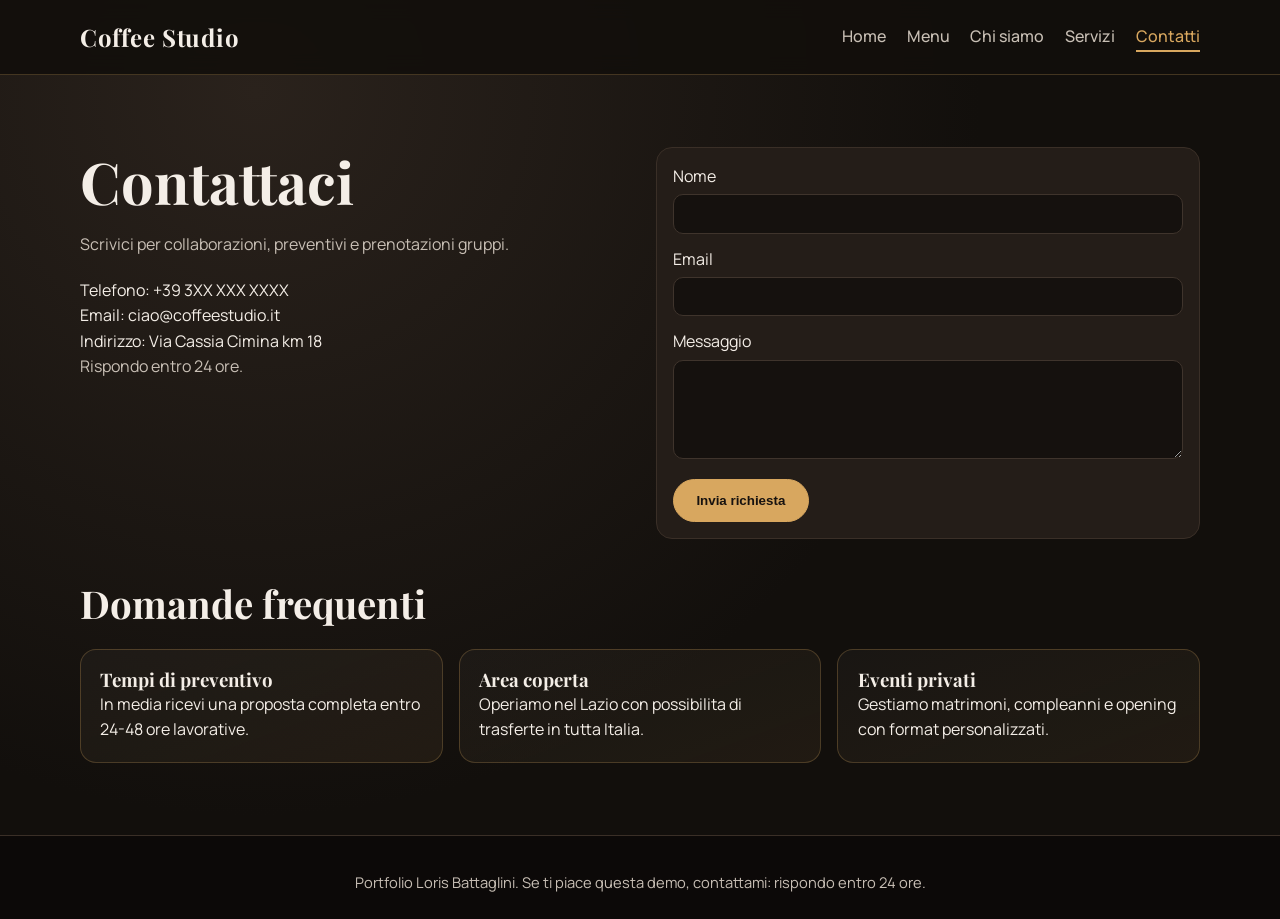
<file: contatti.html>
﻿<!DOCTYPE html>
<html lang="it">
<head>
  <meta charset="UTF-8">
  <meta name="viewport" content="width=device-width, initial-scale=1.0">
  <title>Contatti | Coffee Studio - Portfolio Loris Battaglini</title>
  <link rel="stylesheet" href="aicoffee.css">
</head>
<body>
  <header class="site-header">
    <div class="container nav-wrap">
      <a class="logo" href="aicoffee.html">Coffee Studio</a>
      <nav>
        <ul class="nav-links">
          <li><a href="aicoffe.html">Home</a></li>
          <li><a href="menu.html">Menu</a></li>
          <li><a href="chi-siamo.html">Chi siamo</a></li>
          <li><a href="servizi.html">Servizi</a></li>
          <li><a href="contatti.html" class="active">Contatti</a></li>
        </ul>
      </nav>
    </div>
  </header>

  <main class="section">
    <div class="container contact-layout">
      <section>
        <h1>Contattaci</h1>
        <p class="lead">Scrivici per collaborazioni, preventivi e prenotazioni gruppi.</p>
        <p>Telefono: +39 3XX XXX XXXX</p>
        <p>Email: ciao@coffeestudio.it</p>
        <p>Indirizzo: Via Cassia Cimina km 18</p>
        <p class="lead">Rispondo entro 24 ore.</p>
      </section>

      <form class="contact-form" action="#" method="post">
        <label for="name">Nome</label>
        <input id="name" name="name" type="text" required>

        <label for="email">Email</label>
        <input id="email" name="email" type="email" required>

        <label for="message">Messaggio</label>
        <textarea id="message" name="message" rows="5" required></textarea>

        <button type="submit" class="btn">Invia richiesta</button>
      </form>
    </div>

    <section class="container section-inner">
      <h2>Domande frequenti</h2>
      <div class="cards">
        <article class="card">
          <h3>Tempi di preventivo</h3>
          <p>In media ricevi una proposta completa entro 24-48 ore lavorative.</p>
        </article>
        <article class="card">
          <h3>Area coperta</h3>
          <p>Operiamo nel Lazio con possibilita di trasferte in tutta Italia.</p>
        </article>
        <article class="card">
          <h3>Eventi privati</h3>
          <p>Gestiamo matrimoni, compleanni e opening con format personalizzati.</p>
        </article>
      </div>
    </section>
  </main>

  <footer class="site-footer compact-footer">
    <p class="copy">Portfolio Loris Battaglini. Se ti piace questa demo, contattami: rispondo entro 24 ore.</p>
  </footer>
  <script src="aicoffee.js"></script>
</body>
</html>
</file>
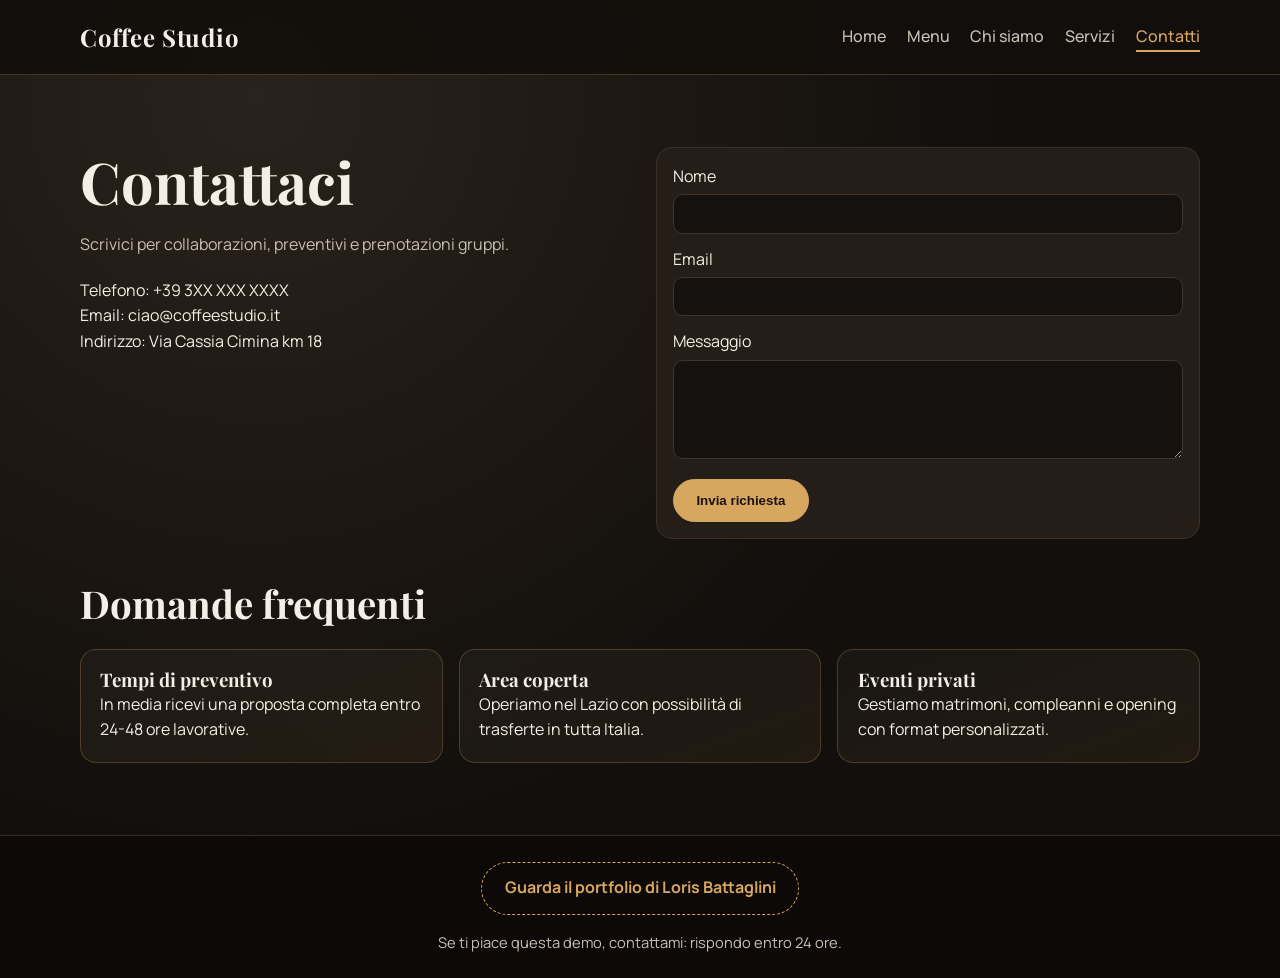
<file: assets/html/contatti.html>
<!DOCTYPE html>
<html lang="it">
<head>
  <meta charset="UTF-8">
  <meta name="viewport" content="width=device-width, initial-scale=1.0">
  <title>Contatti | Coffee Studio - Portfolio Loris Battaglini</title>
  <link rel="stylesheet" href="../css/style.css">
</head>
<body>
  <header class="site-header">
    <div class="container nav-wrap">
      <a class="logo" href="../../index.html">Coffee Studio</a>
      <nav>
        <ul class="nav-links">
          <li><a href="../../index.html">Home</a></li>
          <li><a href="menu.html">Menu</a></li>
          <li><a href="chi-siamo.html">Chi siamo</a></li>
          <li><a href="servizi.html">Servizi</a></li>
          <li><a href="contatti.html" class="active">Contatti</a></li>
        </ul>
      </nav>
    </div>
  </header>

  <main class="section">
    <div class="container contact-layout">
      <section>
        <h1>Contattaci</h1>
        <p class="lead">Scrivici per collaborazioni, preventivi e prenotazioni gruppi.</p>
        <p>Telefono: +39 3XX XXX XXXX</p>
        <p>Email: ciao@coffeestudio.it</p>
        <p>Indirizzo: Via Cassia Cimina km 18</p>
      </section>

      <form class="contact-form" action="#" method="post">
        <label for="name">Nome</label>
        <input id="name" name="name" type="text" required>

        <label for="email">Email</label>
        <input id="email" name="email" type="email" required>

        <label for="message">Messaggio</label>
        <textarea id="message" name="message" rows="5" required></textarea>

        <button type="submit" class="btn">Invia richiesta</button>
      </form>
    </div>

    <section class="container section-inner">
      <h2>Domande frequenti</h2>
      <div class="cards">
        <article class="card">
          <h3>Tempi di preventivo</h3>
          <p>In media ricevi una proposta completa entro 24-48 ore lavorative.</p>
        </article>
        <article class="card">
          <h3>Area coperta</h3>
          <p>Operiamo nel Lazio con possibilità di trasferte in tutta Italia.</p>
        </article>
        <article class="card">
          <h3>Eventi privati</h3>
          <p>Gestiamo matrimoni, compleanni e opening con format personalizzati.</p>
        </article>
      </div>
    </section>
  </main>

  <footer class="site-footer compact-footer">
   <div class="footer-cta">
      <a class="btn btn-ghost" href="https://Loris-Battaglini.github.io/" target="_blank" rel="noopener noreferrer">Guarda il portfolio di Loris Battaglini</a>
    </div>
    <p class="copy">Se ti piace questa demo, contattami: rispondo entro 24 ore.</p>
  </footer>
  <script src="../javascript/aicoffee.js"></script>
</body>
</html>
</file>
<file: aicoffee.css>
﻿@import url("https://fonts.googleapis.com/css2?family=Playfair+Display:wght@400;600;700&family=Manrope:wght@400;500;700&display=swap");

:root {
  --bg: #120f0c;
  --bg-soft: #1b1713;
  --surface: #241d18;
  --gold: #d8a75f;
  --text: #f4eee7;
  --muted: #c8bfb5;
  --line: #3a2f27;
}

* {
  box-sizing: border-box;
  margin: 0;
  padding: 0;
}

body {
  font-family: "Manrope", sans-serif;
  color: var(--text);
  background: radial-gradient(circle at 20% 10%, #2a221c 0%, var(--bg) 55%);
  line-height: 1.6;
}

.container {
  width: min(1120px, 92%);
  margin: 0 auto;
}

.site-header {
  position: sticky;
  top: 0;
  z-index: 100;
  background: rgba(18, 15, 12, 0.9);
  border-bottom: 1px solid rgba(216, 167, 95, 0.25);
  backdrop-filter: blur(10px);
}

.nav-wrap {
  min-height: 74px;
  display: flex;
  align-items: center;
  justify-content: space-between;
}

.logo {
  color: var(--text);
  text-decoration: none;
  font: 700 1.5rem "Playfair Display", serif;
  letter-spacing: 0.03em;
}

.nav-links {
  list-style: none;
  display: flex;
  gap: 1.3rem;
}

.nav-links a {
  text-decoration: none;
  color: var(--muted);
  font-weight: 500;
  padding-bottom: 0.2rem;
  border-bottom: 2px solid transparent;
}

.nav-links a:hover,
.nav-links a.active {
  color: var(--gold);
  border-color: var(--gold);
}

.hero {
  min-height: 80vh;
  position: relative;
  background: url("https://images.unsplash.com/photo-1447933601403-0c6688de566e?q=80&w=1400&auto=format&fit=crop") center/cover no-repeat;
  display: grid;
  align-items: center;
}

.overlay {
  position: absolute;
  inset: 0;
  background: linear-gradient(to right, rgba(10, 8, 6, 0.85), rgba(10, 8, 6, 0.35));
}

.hero-content {
  position: relative;
  max-width: 720px;
  padding: 5rem 0;
}

.kicker {
  text-transform: uppercase;
  letter-spacing: 0.2em;
  color: var(--gold);
  margin-bottom: 1rem;
}

h1,
h2,
h3,
h4 {
  font-family: "Playfair Display", serif;
  line-height: 1.2;
}

h1 {
  font-size: clamp(2rem, 5vw, 3.6rem);
  margin-bottom: 1rem;
}

h2 {
  font-size: clamp(1.6rem, 3vw, 2.4rem);
  margin-bottom: 1rem;
}

.lead {
  color: var(--muted);
  margin-bottom: 1.25rem;
}

.cta-group {
  display: flex;
  gap: 1rem;
  flex-wrap: wrap;
  margin-top: 1.8rem;
}

.btn {
  display: inline-block;
  border: 1px solid var(--gold);
  color: #17120f;
  background: var(--gold);
  text-decoration: none;
  font-weight: 700;
  border-radius: 999px;
  padding: 0.8rem 1.4rem;
  transition: transform 0.22s ease, box-shadow 0.22s ease, filter 0.22s ease;
}

.btn:hover {
  filter: brightness(1.05);
  transform: translateY(-2px);
  box-shadow: 0 10px 24px rgba(216, 167, 95, 0.24);
}

.btn-outline {
  background: transparent;
  color: var(--text);
}

.btn-ghost {
  background: transparent;
  color: var(--gold);
  border-style: dashed;
}

.btn-ghost:hover {
  color: #17120f;
  background: var(--gold);
}

.section {
  padding: 4.5rem 0;
}

.section-alt {
  background: var(--bg-soft);
  border-top: 1px solid var(--line);
  border-bottom: 1px solid var(--line);
}

.grid-two {
  display: grid;
  grid-template-columns: 1.1fr 1fr;
  gap: 2rem;
  align-items: center;
}

.card-image {
  width: 100%;
  height: 420px;
  object-fit: cover;
  border-radius: 18px;
  border: 1px solid rgba(216, 167, 95, 0.3);
}

.feature-list {
  margin: 1rem 0 1.2rem;
  padding-left: 1.2rem;
}

.text-link {
  color: var(--gold);
  text-underline-offset: 0.25rem;
  transition: color 0.22s ease;
}

.text-link:hover {
  color: #f2c281;
}

.center {
  text-align: center;
}

.cards {
  margin-top: 1.4rem;
  display: grid;
  grid-template-columns: repeat(3, minmax(0, 1fr));
  gap: 1rem;
}

.card {
  background: linear-gradient(160deg, rgba(255, 255, 255, 0.03), rgba(216, 167, 95, 0.08));
  border: 1px solid rgba(216, 167, 95, 0.25);
  border-radius: 16px;
  padding: 1.2rem;
  transition: transform 0.25s ease, border-color 0.25s ease, box-shadow 0.25s ease;
}

.card:hover {
  transform: translateY(-6px);
  border-color: rgba(216, 167, 95, 0.48);
  box-shadow: 0 16px 34px rgba(0, 0, 0, 0.32);
}

.card-thumb {
  width: 100%;
  height: 180px;
  object-fit: cover;
  border-radius: 12px;
  margin-bottom: 0.9rem;
  border: 1px solid rgba(216, 167, 95, 0.35);
  transition: transform 0.3s ease, filter 0.3s ease;
}

.card:hover .card-thumb {
  transform: scale(1.03);
  filter: contrast(1.05) saturate(1.06);
}

.card strong {
  display: inline-block;
  margin-top: 0.8rem;
  color: var(--gold);
}

.menu-grid {
  margin-top: 2rem;
  display: grid;
  grid-template-columns: repeat(3, minmax(0, 1fr));
  gap: 1rem;
}

.menu-block {
  background: var(--surface);
  border: 1px solid var(--line);
  border-radius: 14px;
  padding: 1rem;
  transition: transform 0.22s ease, border-color 0.22s ease;
}

.menu-block:hover {
  transform: translateY(-4px);
  border-color: rgba(216, 167, 95, 0.45);
}

.menu-block p {
  display: flex;
  justify-content: space-between;
  gap: 1rem;
  border-bottom: 1px dashed rgba(200, 191, 181, 0.3);
  padding: 0.6rem 0;
}

.menu-block span {
  color: var(--gold);
}

.contact-layout {
  display: grid;
  grid-template-columns: 1fr 1fr;
  gap: 2rem;
}

.contact-form {
  background: var(--surface);
  border: 1px solid var(--line);
  border-radius: 16px;
  padding: 1rem;
  transition: border-color 0.22s ease, box-shadow 0.22s ease;
}

.contact-form:hover {
  border-color: rgba(216, 167, 95, 0.45);
  box-shadow: 0 10px 28px rgba(0, 0, 0, 0.25);
}

.contact-form label {
  display: block;
  margin-bottom: 0.3rem;
}

.contact-form input,
.contact-form textarea {
  width: 100%;
  margin-bottom: 0.8rem;
  background: #15110e;
  border: 1px solid #3f342c;
  border-radius: 10px;
  padding: 0.7rem;
  color: var(--text);
  transition: border-color 0.2s ease, box-shadow 0.2s ease;
}

.contact-form input:focus,
.contact-form textarea:focus {
  outline: none;
  border-color: var(--gold);
  box-shadow: 0 0 0 3px rgba(216, 167, 95, 0.2);
}

.section-inner {
  margin-top: 2.6rem;
}

.stats-grid {
  margin-top: 1rem;
  display: grid;
  grid-template-columns: repeat(3, minmax(0, 1fr));
  gap: 1rem;
}

.stat {
  background: linear-gradient(160deg, rgba(255, 255, 255, 0.02), rgba(216, 167, 95, 0.08));
  border: 1px solid rgba(216, 167, 95, 0.24);
  border-radius: 16px;
  padding: 1.2rem;
  text-align: center;
  transition: transform 0.22s ease, border-color 0.22s ease;
}

.stat:hover {
  transform: translateY(-5px);
  border-color: rgba(216, 167, 95, 0.45);
}

.stat h3 {
  color: var(--gold);
  margin-bottom: 0.4rem;
}

.site-footer {
  border-top: 1px solid var(--line);
  padding: 2rem 0 1.5rem;
  background: rgba(10, 8, 6, 0.7);
}

.footer-grid {
  display: grid;
  grid-template-columns: repeat(3, minmax(0, 1fr));
  gap: 1rem;
}

.copy {
  text-align: center;
  color: var(--muted);
  margin-top: 1rem;
  font-size: 0.92rem;
}

.compact-footer {
  padding-top: 1.2rem;
}

.footer-cta {
  display: flex;
  justify-content: center;
  margin-top: 0.4rem;
}

.reveal {
  opacity: 0;
  transform: translateY(22px);
  transition: opacity 0.6s ease, transform 0.6s ease;
}

.reveal.is-visible {
  opacity: 1;
  transform: translateY(0);
}

.process-flow {
  margin-top: 1.2rem;
  display: grid;
  grid-template-columns: repeat(3, minmax(0, 1fr));
  gap: 1.2rem;
  position: relative;
}

.process-step {
  background: var(--surface);
  border: 1px solid var(--line);
  border-radius: 16px;
  padding: 1rem;
  position: relative;
  transition: transform 0.22s ease, border-color 0.22s ease;
}

.process-step:not(:last-child)::after {
  content: ">";
  position: absolute;
  right: -0.72rem;
  top: 1.1rem;
  color: var(--gold);
  font-weight: 700;
}

.process-step:hover {
  transform: translateY(-4px);
  border-color: rgba(216, 167, 95, 0.45);
}

.step-badge {
  display: inline-flex;
  align-items: center;
  justify-content: center;
  width: 34px;
  height: 34px;
  border-radius: 50%;
  background: rgba(216, 167, 95, 0.18);
  border: 1px solid rgba(216, 167, 95, 0.45);
  color: var(--gold);
  font-weight: 700;
  margin-bottom: 0.6rem;
}

.process-step h3 {
  margin-bottom: 0.45rem;
}

.process-flow.no-cards {
  gap: 0;
  border: 1px solid var(--line);
  border-radius: 16px;
  overflow: hidden;
  background: linear-gradient(160deg, rgba(255, 255, 255, 0.02), rgba(216, 167, 95, 0.07));
}

.process-flow.no-cards .process-step {
  background: transparent;
  border: none;
  border-right: 1px solid var(--line);
  border-radius: 0;
  min-height: 100%;
}

.process-flow.no-cards .process-step:last-child {
  border-right: none;
}

@media (max-width: 900px) {
  .nav-wrap {
    flex-direction: column;
    align-items: flex-start;
    gap: 0.6rem;
    padding: 0.8rem 0;
  }

  .nav-links {
    flex-wrap: wrap;
    gap: 0.9rem;
  }

  .grid-two,
  .menu-grid,
  .cards,
  .stats-grid,
  .process-flow,
  .contact-layout,
  .footer-grid {
    grid-template-columns: 1fr;
  }

  .process-flow::before {
    display: none;
  }

  .process-step:not(:last-child)::after {
    content: "";
  }

  .card-image {
    height: 300px;
  }
}
</file>
<file: assets/css/style.css>
﻿@import url("https://fonts.googleapis.com/css2?family=Playfair+Display:wght@400;600;700&family=Manrope:wght@400;500;700&display=swap");

:root {
  --bg: #120f0c;
  --bg-soft: #1b1713;
  --surface: #241d18;
  --gold: #d8a75f;
  --text: #f4eee7;
  --muted: #c8bfb5;
  --line: #3a2f27;
}

* {
  box-sizing: border-box;
  margin: 0;
  padding: 0;
}

body {
  font-family: "Manrope", sans-serif;
  color: var(--text);
  background: radial-gradient(circle at 20% 10%, #2a221c 0%, var(--bg) 55%);
  line-height: 1.6;
}

.container {
  width: min(1120px, 92%);
  margin: 0 auto;
}

.site-header {
  position: sticky;
  top: 0;
  z-index: 100;
  background: rgba(18, 15, 12, 0.9);
  border-bottom: 1px solid rgba(216, 167, 95, 0.25);
  backdrop-filter: blur(10px);
}

.nav-wrap {
  min-height: 74px;
  display: flex;
  align-items: center;
  justify-content: space-between;
}

.logo {
  color: var(--text);
  text-decoration: none;
  font: 700 1.5rem "Playfair Display", serif;
  letter-spacing: 0.03em;
}

.nav-links {
  list-style: none;
  display: flex;
  gap: 1.3rem;
}

.nav-links a {
  text-decoration: none;
  color: var(--muted);
  font-weight: 500;
  padding-bottom: 0.2rem;
  border-bottom: 2px solid transparent;
}

.nav-links a:hover,
.nav-links a.active {
  color: var(--gold);
  border-color: var(--gold);
}

.hero {
  min-height: 80vh;
  position: relative;
  background: url("https://images.unsplash.com/photo-1447933601403-0c6688de566e?q=80&w=1400&auto=format&fit=crop") center/cover no-repeat;
  display: grid;
  align-items: center;
}

.overlay {
  position: absolute;
  inset: 0;
  background: linear-gradient(to right, rgba(10, 8, 6, 0.85), rgba(10, 8, 6, 0.35));
}

.hero-content {
  position: relative;
  max-width: 720px;
  padding: 5rem 0;
}

.kicker {
  text-transform: uppercase;
  letter-spacing: 0.2em;
  color: var(--gold);
  margin-bottom: 1rem;
}

h1,
h2,
h3,
h4 {
  font-family: "Playfair Display", serif;
  line-height: 1.2;
}

h1 {
  font-size: clamp(2rem, 5vw, 3.6rem);
  margin-bottom: 1rem;
}

h2 {
  font-size: clamp(1.6rem, 3vw, 2.4rem);
  margin-bottom: 1rem;
}

.lead {
  color: var(--muted);
  margin-bottom: 1.25rem;
}

.cta-group {
  display: flex;
  gap: 1rem;
  flex-wrap: wrap;
  margin-top: 1.8rem;
}

.btn {
  display: inline-block;
  border: 1px solid var(--gold);
  color: #17120f;
  background: var(--gold);
  text-decoration: none;
  font-weight: 700;
  border-radius: 999px;
  padding: 0.8rem 1.4rem;
  transition: transform 0.22s ease, box-shadow 0.22s ease, filter 0.22s ease;
}

.scopri-menu-btn{margin-top: 15px;}

.btn:hover {
  filter: brightness(1.05);
  transform: translateY(-2px);
  box-shadow: 0 10px 24px rgba(216, 167, 95, 0.24);
}

.btn-outline {
  background: transparent;
  color: var(--text);
  margin-top: 15px;
}

.btn-ghost {
  background: transparent;
  color: var(--gold);
  border-style: dashed;
}

.btn-ghost:hover {
  color: #17120f;
  background: var(--gold);
}

.section {
  padding: 4.5rem 0;
}

.section-alt {
  background: var(--bg-soft);
  border-top: 1px solid var(--line);
  border-bottom: 1px solid var(--line);
}

.grid-two {
  display: grid;
  grid-template-columns: 1.1fr 1fr;
  gap: 2rem;
  align-items: center;
}

.card-image {
  width: 100%;
  height: 420px;
  object-fit: cover;
  border-radius: 18px;
  border: 1px solid rgba(216, 167, 95, 0.3);
}

.feature-list {
  margin: 1rem 0 1.2rem;
  padding-left: 1.2rem;
}

.text-link {
  color: var(--gold);
  text-underline-offset: 0.25rem;
  transition: color 0.22s ease;
}

.text-link:hover {
  color: #f2c281;
}

.center {
  text-align: center;
}

.cards {
  margin-top: 1.4rem;
  display: grid;
  grid-template-columns: repeat(3, minmax(0, 1fr));
  gap: 1rem;
}

.card {
  background: linear-gradient(160deg, rgba(255, 255, 255, 0.03), rgba(216, 167, 95, 0.08));
  border: 1px solid rgba(216, 167, 95, 0.25);
  border-radius: 16px;
  padding: 1.2rem;
  transition: transform 0.25s ease, border-color 0.25s ease, box-shadow 0.25s ease;
}

.card:hover {
  transform: translateY(-6px);
  border-color: rgba(216, 167, 95, 0.48);
  box-shadow: 0 16px 34px rgba(0, 0, 0, 0.32);
}

.card-thumb {
  width: 100%;
  height: 180px;
  object-fit: cover;
  border-radius: 12px;
  margin-bottom: 0.9rem;
  border: 1px solid rgba(216, 167, 95, 0.35);
  transition: transform 0.3s ease, filter 0.3s ease;
}

.card:hover .card-thumb {
  transform: scale(1.03);
  filter: contrast(1.05) saturate(1.06);
}

.card strong {
  display: inline-block;
  margin-top: 0.8rem;
  color: var(--gold);
}

.menu-grid {
  margin-top: 2rem;
  display: grid;
  grid-template-columns: repeat(3, minmax(0, 1fr));
  gap: 1rem;
}

.menu-block {
  background: var(--surface);
  border: 1px solid var(--line);
  border-radius: 14px;
  padding: 1rem;
  transition: transform 0.22s ease, border-color 0.22s ease;
}

.menu-block:hover {
  transform: translateY(-4px);
  border-color: rgba(216, 167, 95, 0.45);
}

.menu-block p {
  display: flex;
  justify-content: space-between;
  gap: 1rem;
  border-bottom: 1px dashed rgba(200, 191, 181, 0.3);
  padding: 0.6rem 0;
}

.menu-block span {
  color: var(--gold);
}

.contact-layout {
  display: grid;
  grid-template-columns: 1fr 1fr;
  gap: 2rem;
}

.contact-form {
  background: var(--surface);
  border: 1px solid var(--line);
  border-radius: 16px;
  padding: 1rem;
  transition: border-color 0.22s ease, box-shadow 0.22s ease;
}

.contact-form:hover {
  border-color: rgba(216, 167, 95, 0.45);
  box-shadow: 0 10px 28px rgba(0, 0, 0, 0.25);
}

.contact-form label {
  display: block;
  margin-bottom: 0.3rem;
}

.contact-form input,
.contact-form textarea {
  width: 100%;
  margin-bottom: 0.8rem;
  background: #15110e;
  border: 1px solid #3f342c;
  border-radius: 10px;
  padding: 0.7rem;
  color: var(--text);
  transition: border-color 0.2s ease, box-shadow 0.2s ease;
}

.contact-form input:focus,
.contact-form textarea:focus {
  outline: none;
  border-color: var(--gold);
  box-shadow: 0 0 0 3px rgba(216, 167, 95, 0.2);
}

.section-inner {
  margin-top: 2.6rem;
}

.stats-grid {
  margin-top: 1rem;
  display: grid;
  grid-template-columns: repeat(3, minmax(0, 1fr));
  gap: 1rem;
}

.stat {
  background: linear-gradient(160deg, rgba(255, 255, 255, 0.02), rgba(216, 167, 95, 0.08));
  border: 1px solid rgba(216, 167, 95, 0.24);
  border-radius: 16px;
  padding: 1.2rem;
  text-align: center;
  transition: transform 0.22s ease, border-color 0.22s ease;
}

.stat:hover {
  transform: translateY(-5px);
  border-color: rgba(216, 167, 95, 0.45);
}

.stat h3 {
  color: var(--gold);
  margin-bottom: 0.4rem;
}

.site-footer {
  border-top: 1px solid var(--line);
  padding: 2rem 0 1.5rem;
  background: rgba(10, 8, 6, 0.7);
}

.footer-grid {
  display: grid;
  grid-template-columns: repeat(3, minmax(0, 1fr));
  gap: 1rem;
  text-align: center;
}

.copy {
  text-align: center;
  color: var(--muted);
  margin-top: 1rem;
  font-size: 0.92rem;
}

.compact-footer {
  padding-top: 1.2rem;
}

.footer-cta {
  display: flex;
  justify-content: center;
  margin-top: 0.4rem;
}

.container-footer-cta{
  display: flex;
  justify-content: center;
  padding-top: 20px;
  gap: 15px;
}

.reveal {
  opacity: 0;
  transform: translateY(22px);
  transition: opacity 0.6s ease, transform 0.6s ease;
}

.reveal.is-visible {
  opacity: 1;
  transform: translateY(0);
}

.process-flow {
  margin-top: 1.2rem;
  display: grid;
  grid-template-columns: repeat(3, minmax(0, 1fr));
  gap: 1.2rem;
  position: relative;
}

.process-step {
  background: var(--surface);
  border: 1px solid var(--line);
  border-radius: 16px;
  padding: 1rem;
  position: relative;
  transition: transform 0.22s ease, border-color 0.22s ease;
}

.process-step:not(:last-child)::after {
  content: ">";
  position: absolute;
  right: -0.72rem;
  top: 1.1rem;
  color: var(--gold);
  font-weight: 700;
}

.process-step:hover {
  transform: translateY(-4px);
  border-color: rgba(216, 167, 95, 0.45);
}

.step-badge {
  display: inline-flex;
  align-items: center;
  justify-content: center;
  width: 34px;
  height: 34px;
  border-radius: 50%;
  background: rgba(216, 167, 95, 0.18);
  border: 1px solid rgba(216, 167, 95, 0.45);
  color: var(--gold);
  font-weight: 700;
  margin-bottom: 0.6rem;
}

.process-step h3 {
  margin-bottom: 0.45rem;
}

.process-flow.no-cards {
  gap: 0;
  border: 1px solid var(--line);
  border-radius: 16px;
  overflow: hidden;
  background: linear-gradient(160deg, rgba(255, 255, 255, 0.02), rgba(216, 167, 95, 0.07));
}

.process-flow.no-cards .process-step {
  background: transparent;
  border: none;
  border-right: 1px solid var(--line);
  border-radius: 0;
  min-height: 100%;
}

.process-flow.no-cards .process-step:last-child {
  border-right: none;
}

@media (max-width: 900px) {
  .nav-wrap {
    flex-direction: column;
    align-items: flex-start;
    gap: 0.6rem;
    padding: 0.8rem 0;
  }

  .nav-links {
    flex-wrap: wrap;
    gap: 0.9rem;
  }

  .grid-two,
  .menu-grid,
  .cards,
  .stats-grid,
  .process-flow,
  .contact-layout,
  .footer-grid {
    grid-template-columns: 1fr;
  }

  .process-flow::before {
    display: none;
  }

  .process-step:not(:last-child)::after {
    content: "";
  }

  .card-image {
    height: 300px;
  }
}
</file>
